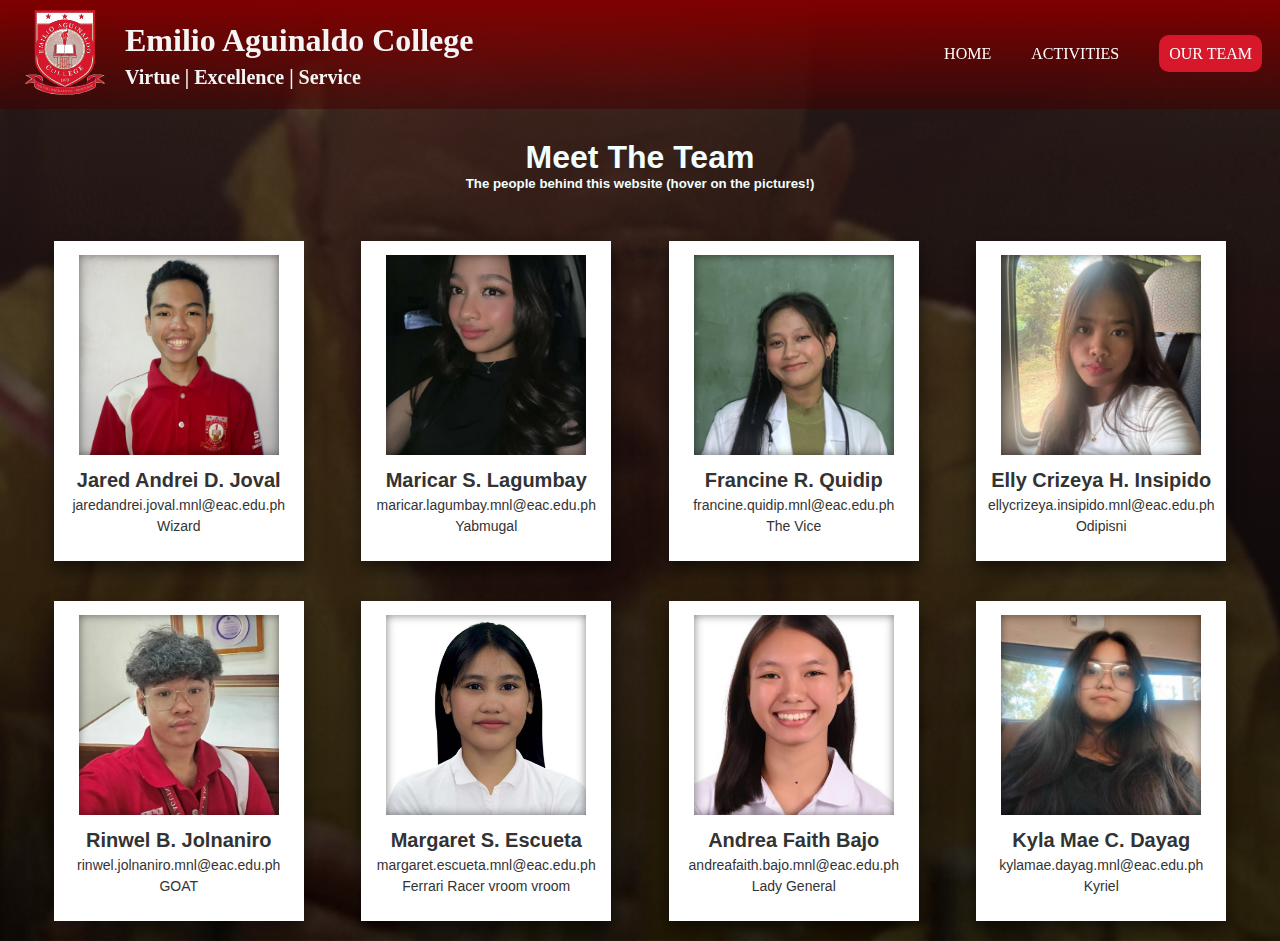
<file: members.html>
<!DOCTYPE html>
<html>
<head>
   <title> General Chemistry </title>
   <link rel="stylesheet" href="index.css">
   <link rel="icon" href="EAC.svg">
</head>
<body>
   <div id="walter" class="banner">
      <div class="navbar">
         <div class="logo-container">
            <a href="index.html"><img src="EAC.svg" class="logo"></a>
            <h1 class="logotext">
                Emilio Aguinaldo College<br>
                <div>Virtue | Excellence | Service</div>
            </h1>
        </div>
         <ul> 
            <li><a href="index.html">HOME</a></li>
            <li><a href="activities.html">ACTIVITIES</a></li>
            <li><a id="active" href="members.html">OUR TEAM</a></li>
         </ul>
      </div>
      <!--CONTENT VRO-->
      <div class="headermembers">
         <h1>Meet The Team</h1>
         <h5>The people behind this website (hover on the pictures!)</h5>
      </div>
      <div class="content">
         <div class="photo-frame-container">
            <div class="photo-frame">
               <div class="photo" id="joval"></div>
               <div class="caption">
                  <div>Jared Andrei D. Joval</div>
                  jaredandrei.joval.mnl@eac.edu.ph<br>Wizard 
               </div>
            </div>
            <div class="photo-frame">
               <div class="photo" id="lagumbay"></div>
               <div class="caption">
                  <div>Maricar S. Lagumbay</div>
                  maricar.lagumbay.mnl@eac.edu.ph<br>Yabmugal
               </div>
            </div>
            <div class="photo-frame">
               <div class="photo" id="quidip"></div>
               <div class="caption">
                  <div>Francine R. Quidip</div>
                  francine.quidip.mnl@eac.edu.ph<br>The Vice
               </div>
            </div>
            <div class="photo-frame">
               <div class="photo" id="insipido"></div>
               <div class="caption">
                  <div>Elly Crizeya H. Insipido</div>
                  ellycrizeya.insipido.mnl@eac.edu.ph<br>Odipisni
               </div>
            </div>
            <div class="photo-frame">
               <div class="photo" id="jolnaniro"></div>
               <div class="caption">
                  <div>Rinwel B. Jolnaniro</div>
                  rinwel.jolnaniro.mnl@eac.edu.ph<br>GOAT
               </div>
            </div>
            <div class="photo-frame">
               <div class="photo" id="escueta"></div>
               <div class="caption">
                  <div>Margaret S. Escueta</div>
                  margaret.escueta.mnl@eac.edu.ph<br> Ferrari Racer vroom vroom
               </div>
            </div>
            <div class="photo-frame">
               <div class="photo" id="bajo"></div>
               <div class="caption">
                  <div>Andrea Faith Bajo</div>
                  andreafaith.bajo.mnl@eac.edu.ph <br>Lady General
               </div>
            </div>
            <div class="photo-frame">
               <div class="photo" id="dayag"></div>
               <div class="caption">
                  <div>Kyla Mae C. Dayag</div>
                  kylamae.dayag.mnl@eac.edu.ph<br>Kyriel
               </div>
            </div>
         </div>
      </div>
      <!--CONTENT END-->
   </div>
</body>
</html>
</file>
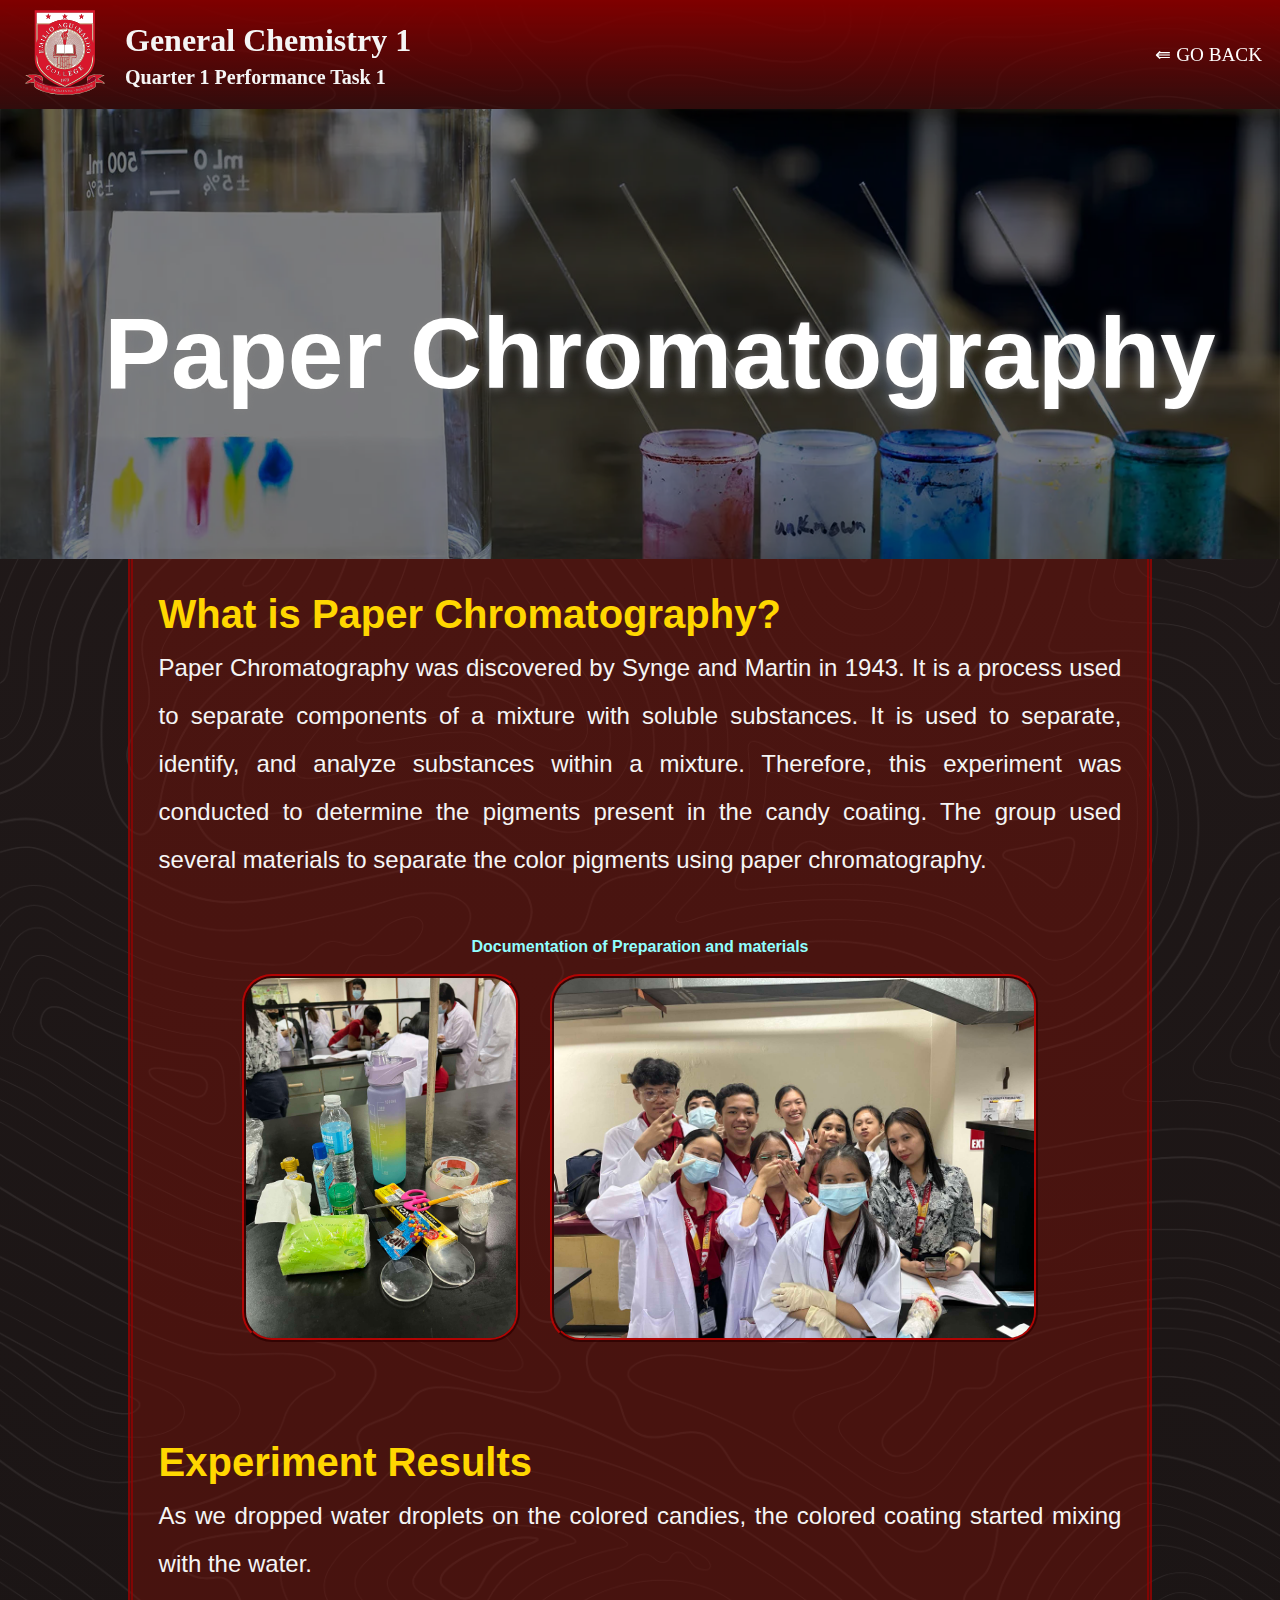
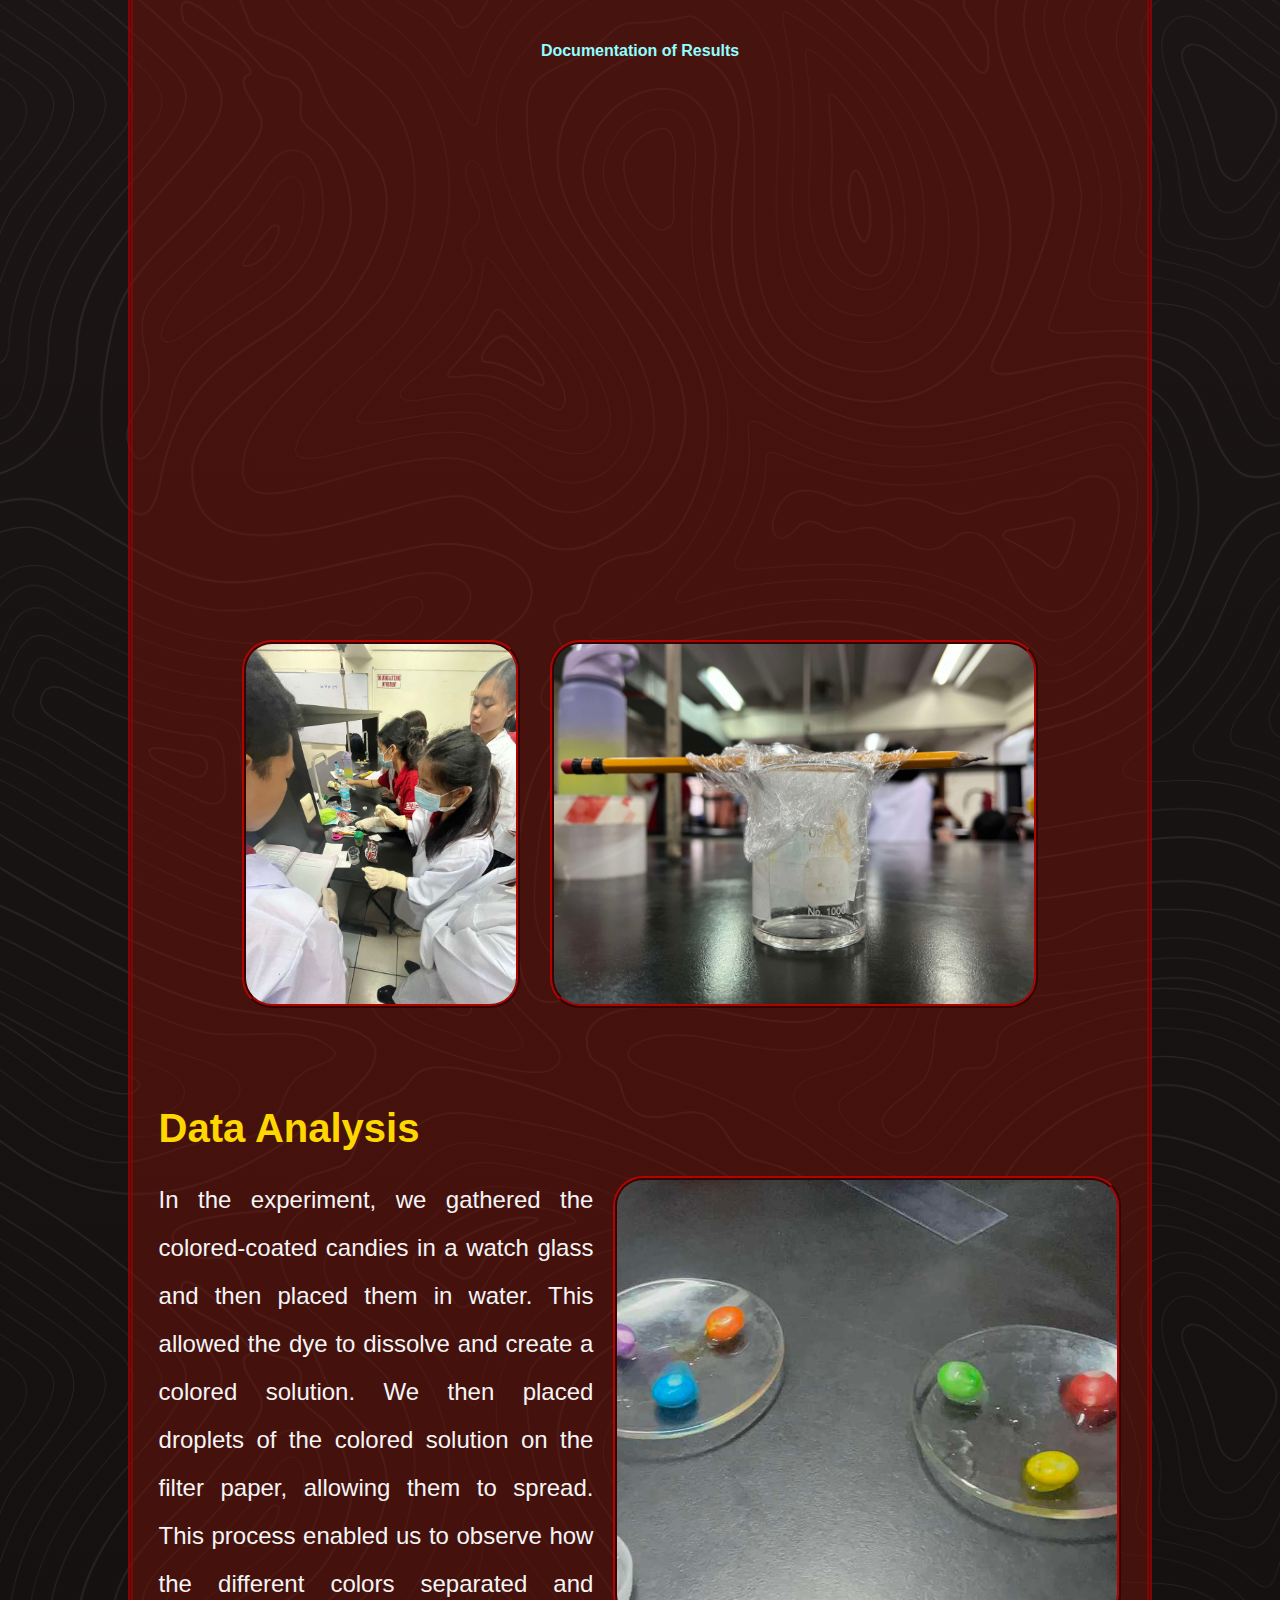
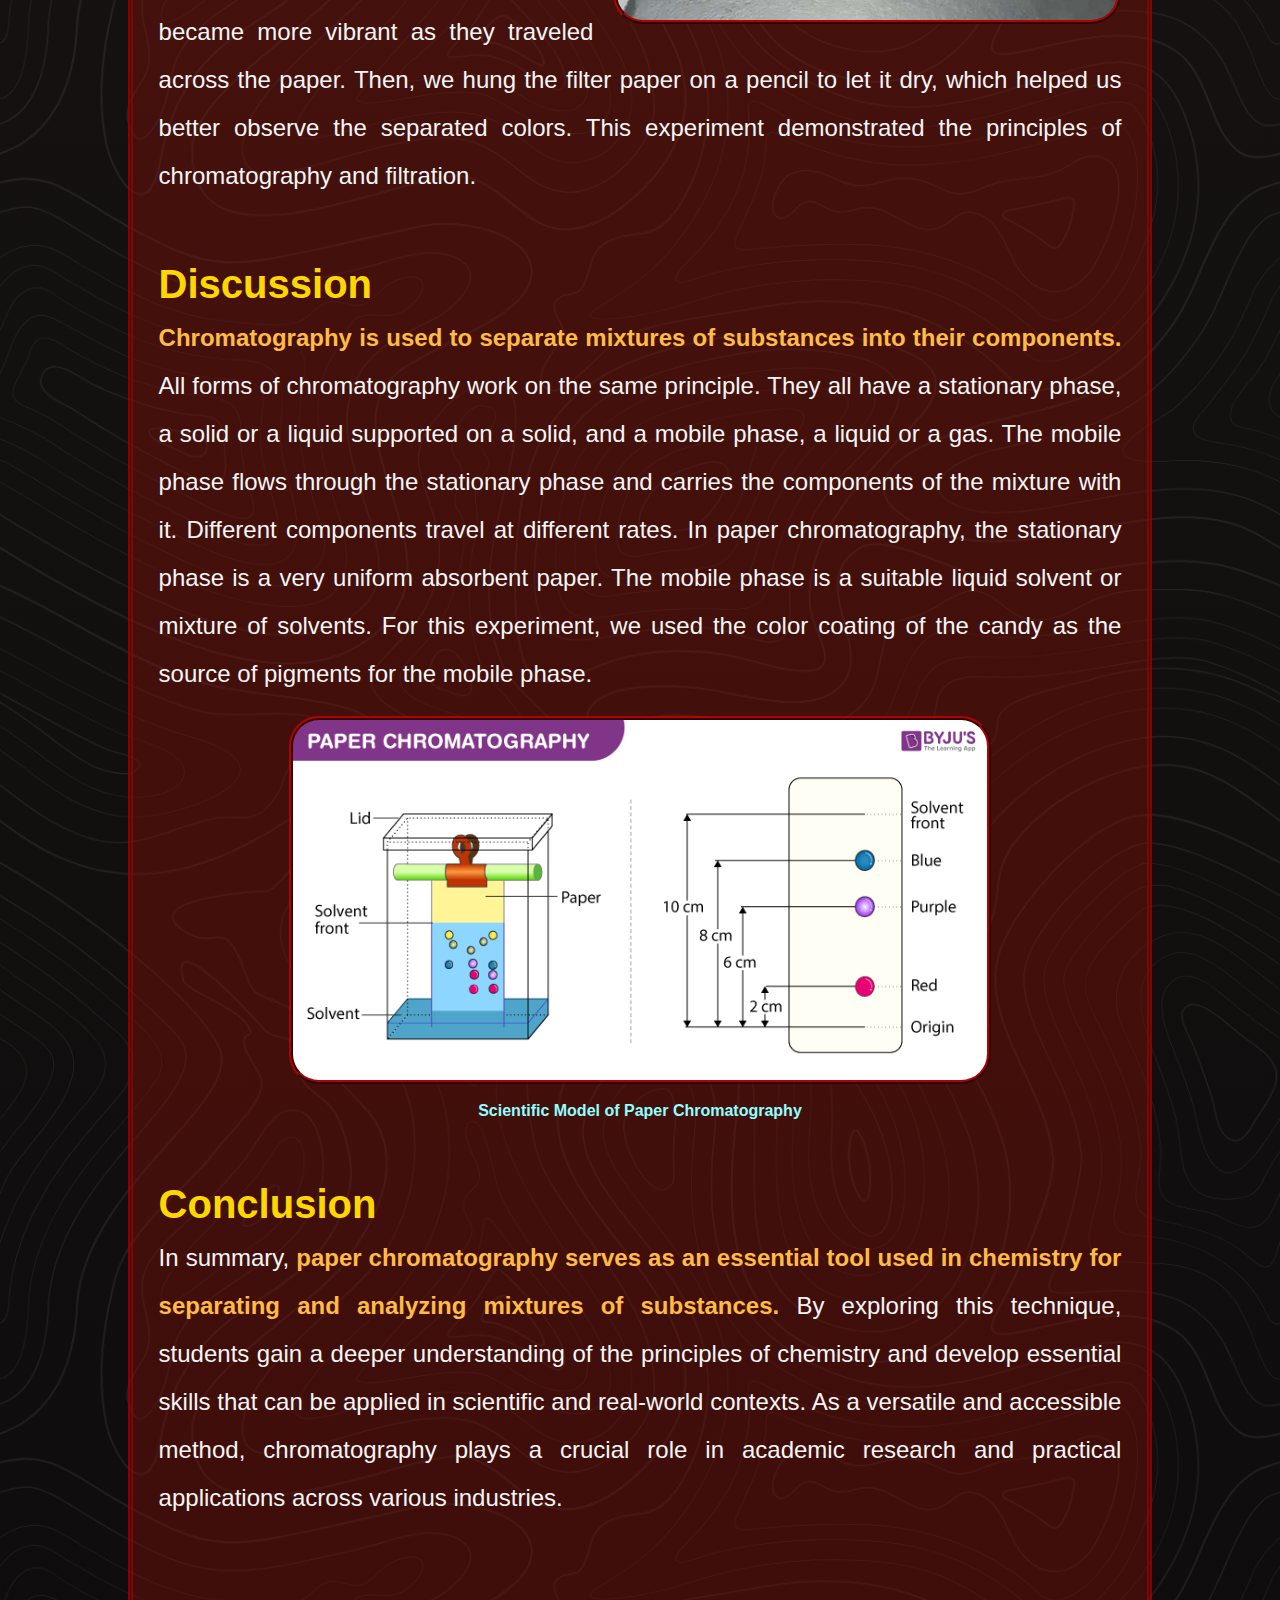
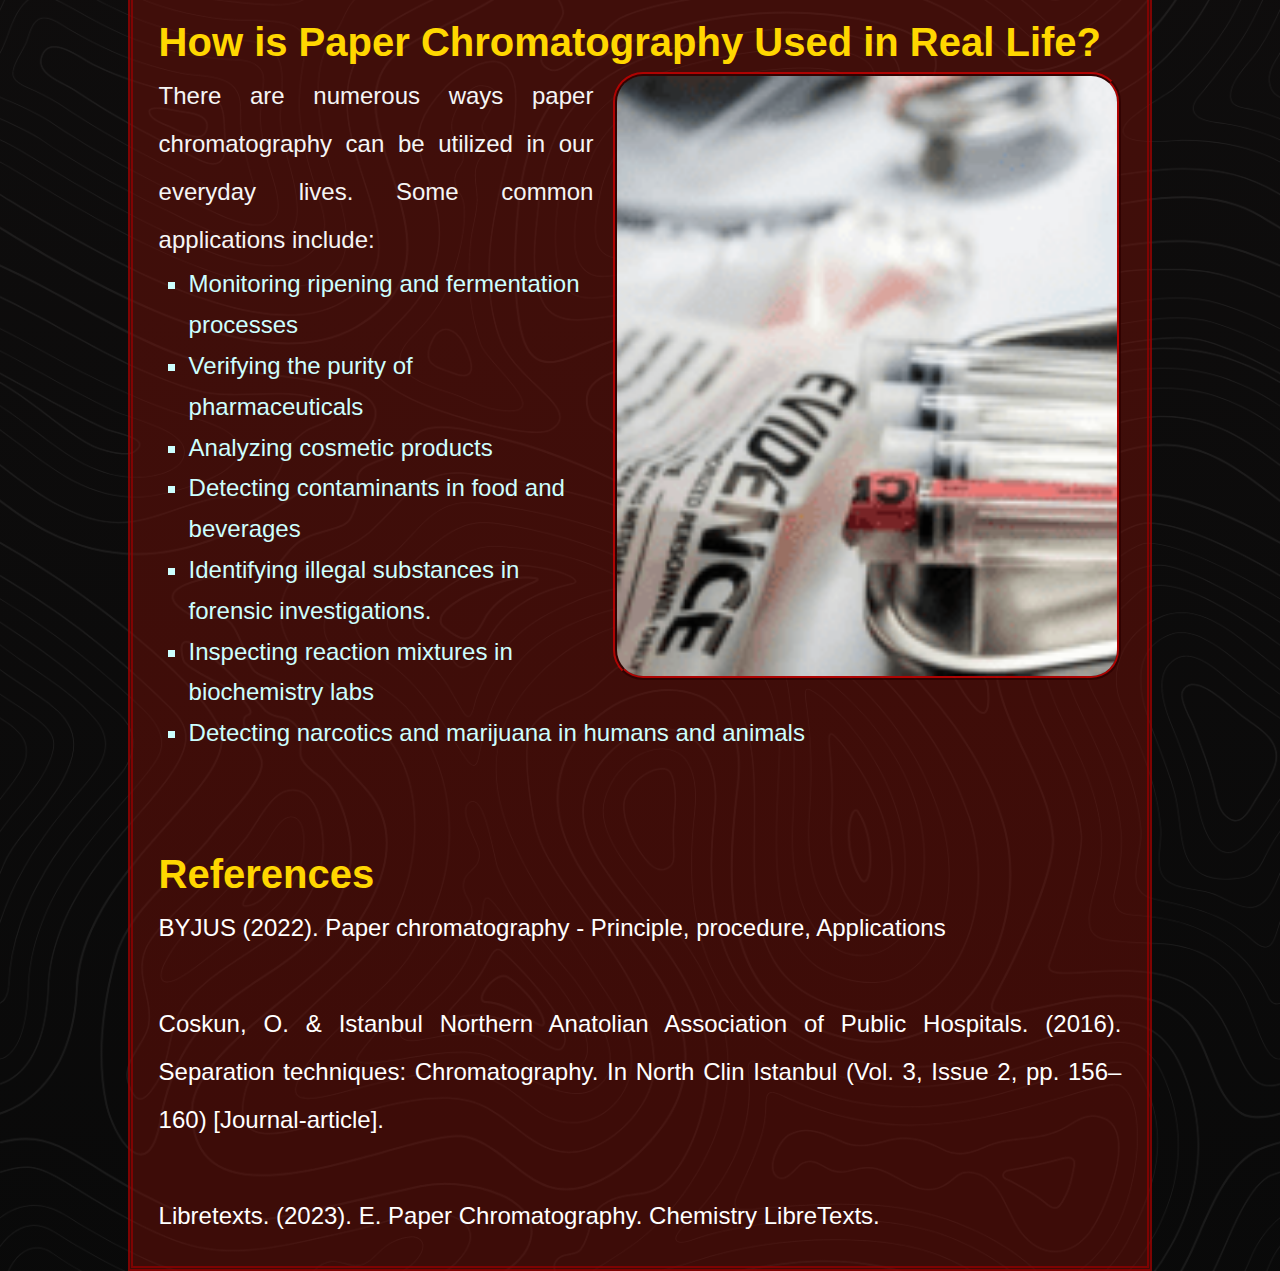
<file: pt/Q1PT1.html>
<!DOCTYPE html>
<html>
<head>
   <title>Q1 PT1</title>
   <link rel="stylesheet" href="../index.css">
   <link rel="icon" href="../EAC.svg">
</head>
<body>
   <div class="ptbg">
      <div class="navbar">
         <div class="logo-container">
            <a href="../index.html"><img src="../EAC.svg" class="logo"></a>
            <h1 class="logotext">
                General Chemistry 1<br>
                <div>Quarter 1 Performance Task 1</div>
            </h1>
        </div>
         <ul>
            <li style="font-size: larger;"><a href="../activities.html">⇚ GO BACK</a></li>
         </ul>
      </div>
      <!--DITO CONTENT BROSKI-->
      <div class="contentpt">
         <div class="ptimgcont">
            <img class="big" src="chromakopia.png">
            <div class="ptoverlay">
                  <p>Paper Chromatography</p>
            </div>
         </div>
         <div class="pt1q1text">
            <h1>What is Paper Chromatography?</h1>
            <p>
               Paper Chromatography was discovered by Synge and Martin in 1943. It is a process used to separate components of a mixture with soluble substances. It is used to separate, identify, and analyze substances within a mixture. Therefore, this experiment was conducted to determine the pigments present in the candy coating. The group used several materials to separate the color pigments using paper chromatography.
            </p>
            <br><br><br>
            <h2>Documentation of Preparation and materials</h2><br>
            <div class="imgcontpt1q1">
               <img src="chromakopiadocu.png">
               <img src="chromakopiaall.png">
            </div>
            <br><br><br><br><br>
            <h1>Experiment Results</h1>
            <p>
               As we dropped water droplets on the colored candies, the colored coating started mixing with the water.
            </p>
            <br><br><br>
            <h2>Documentation of Results</h2><br>
            <center>
            <iframe width="960" height="540" src="https://www.youtube.com/embed/otjkpZgHmjY?si=gnLUspR-4Ch-9PM8" title="YouTube video player" frameborder="0" allow="accelerometer; clipboard-write; encrypted-media; gyroscope; picture-in-picture; web-share" referrerpolicy="strict-origin-when-cross-origin" allowfullscreen></iframe>
            </center>
            <br>
            <div class="imgcontpt1q1">
               <img src="chromakopiaexp.png">
               <img src="chromakopiapencil.png">
            </div>
            <br><br><br><br><br>
            <h1>Data Analysis</h1>
            <br>
            <p>
               <img class="chromapic" src="chromakopiacandy.png">
               In the experiment, we gathered the colored-coated candies in a watch glass and then placed them in water. This allowed the dye to dissolve and create a colored solution. We then placed droplets of the colored solution on the filter paper, allowing them to spread. This process enabled us to observe how the different colors separated and became more vibrant as they traveled across the paper. Then, we hung the filter paper on a pencil to let it dry, which helped us better observe the separated colors. This experiment demonstrated the principles of chromatography and filtration.
            </p>
            <br><br><br>
            <h1>Discussion</h1>
            <p>
               <b>Chromatography is used to separate mixtures of substances into their components.</b> All forms of chromatography work on the same principle. They all have a stationary phase, a solid or a liquid supported on a solid, and a mobile phase, a liquid or a gas. The mobile phase flows through the stationary phase and carries the components of the mixture with it. Different components travel at different rates. In paper chromatography, the stationary phase is a very uniform absorbent paper. The mobile phase is a suitable liquid solvent or mixture of solvents. For this experiment, we used the color coating of the candy as the source of pigments for the mobile phase.
            </p>
            <br>
            <div class="imgcontpt1q1">
               <img src="chromakopiamodel.png">
            </div>
            <br>
            <h2>Scientific Model of Paper Chromatography</h2>
            <br><br><br>
            <h1>Conclusion</h1>
            <p>
               In summary, <b>paper chromatography serves as an essential tool used in chemistry for separating and analyzing mixtures of substances.</b> By exploring this technique, students gain a deeper understanding of the principles of chemistry and develop essential skills that can be applied in scientific and real-world contexts. As a versatile and accessible method, chromatography plays a crucial role in academic research and practical applications across various industries.
            </p>
            <br><br><br><br><br>
            <h1>How is Paper Chromatography Used in Real Life?</h1>
            <div>
               <img class="chromapic" style="height:600px; width: 500px; object-position: left;"src="chromakopiaforensic.png">
            <p>
               There are numerous ways paper chromatography can be utilized in our everyday lives. Some common applications include:
            </p>
            <ul>
               <li>Monitoring ripening and fermentation processes</li>
               <li>Verifying the purity of pharmaceuticals</li>
               <li>Analyzing cosmetic products</li> 
               <li>Detecting contaminants in food and beverages</li>
               <li>Identifying illegal substances in forensic investigations.</li>
               <li>Inspecting reaction mixtures in biochemistry labs</li>
               <li>Detecting narcotics and marijuana in humans and animals</li> 
            </ul>
            </div>
            <br><br><br><br><br>
            <h1>References</h1>
            <p>
               <a href="https://byjus.com/chemistry/paper-chromatography/#Paper-Chromatography-Application" target="_blank">
                  BYJUS (2022). Paper chromatography - Principle, procedure, Applications
               </a>
               <br><br>
               <a href="https://doi.org/10.14744/nci.2016.32757" target="_blank">
                  Coskun, O. & Istanbul Northern Anatolian Association of Public Hospitals. (2016). Separation techniques: Chromatography. In North Clin Istanbul (Vol. 3, Issue 2, pp. 156–160) [Journal-article].
               </a>
               <br><br>
               <a href="https://chem.libretexts.org/Bookshelves/Analytical_Chemistry/Supplemental_Modules_(Analytical_Chemistry)/Instrumentation_and_Analysis/Chromatography/V._Chromatography/E._Paper_Chromatography" target="_blank">
                  Libretexts. (2023). E. Paper Chromatography. Chemistry LibreTexts.
               </a>
            </p>
         </div>
      </div>
   </div>
</body>
</html>
</file>
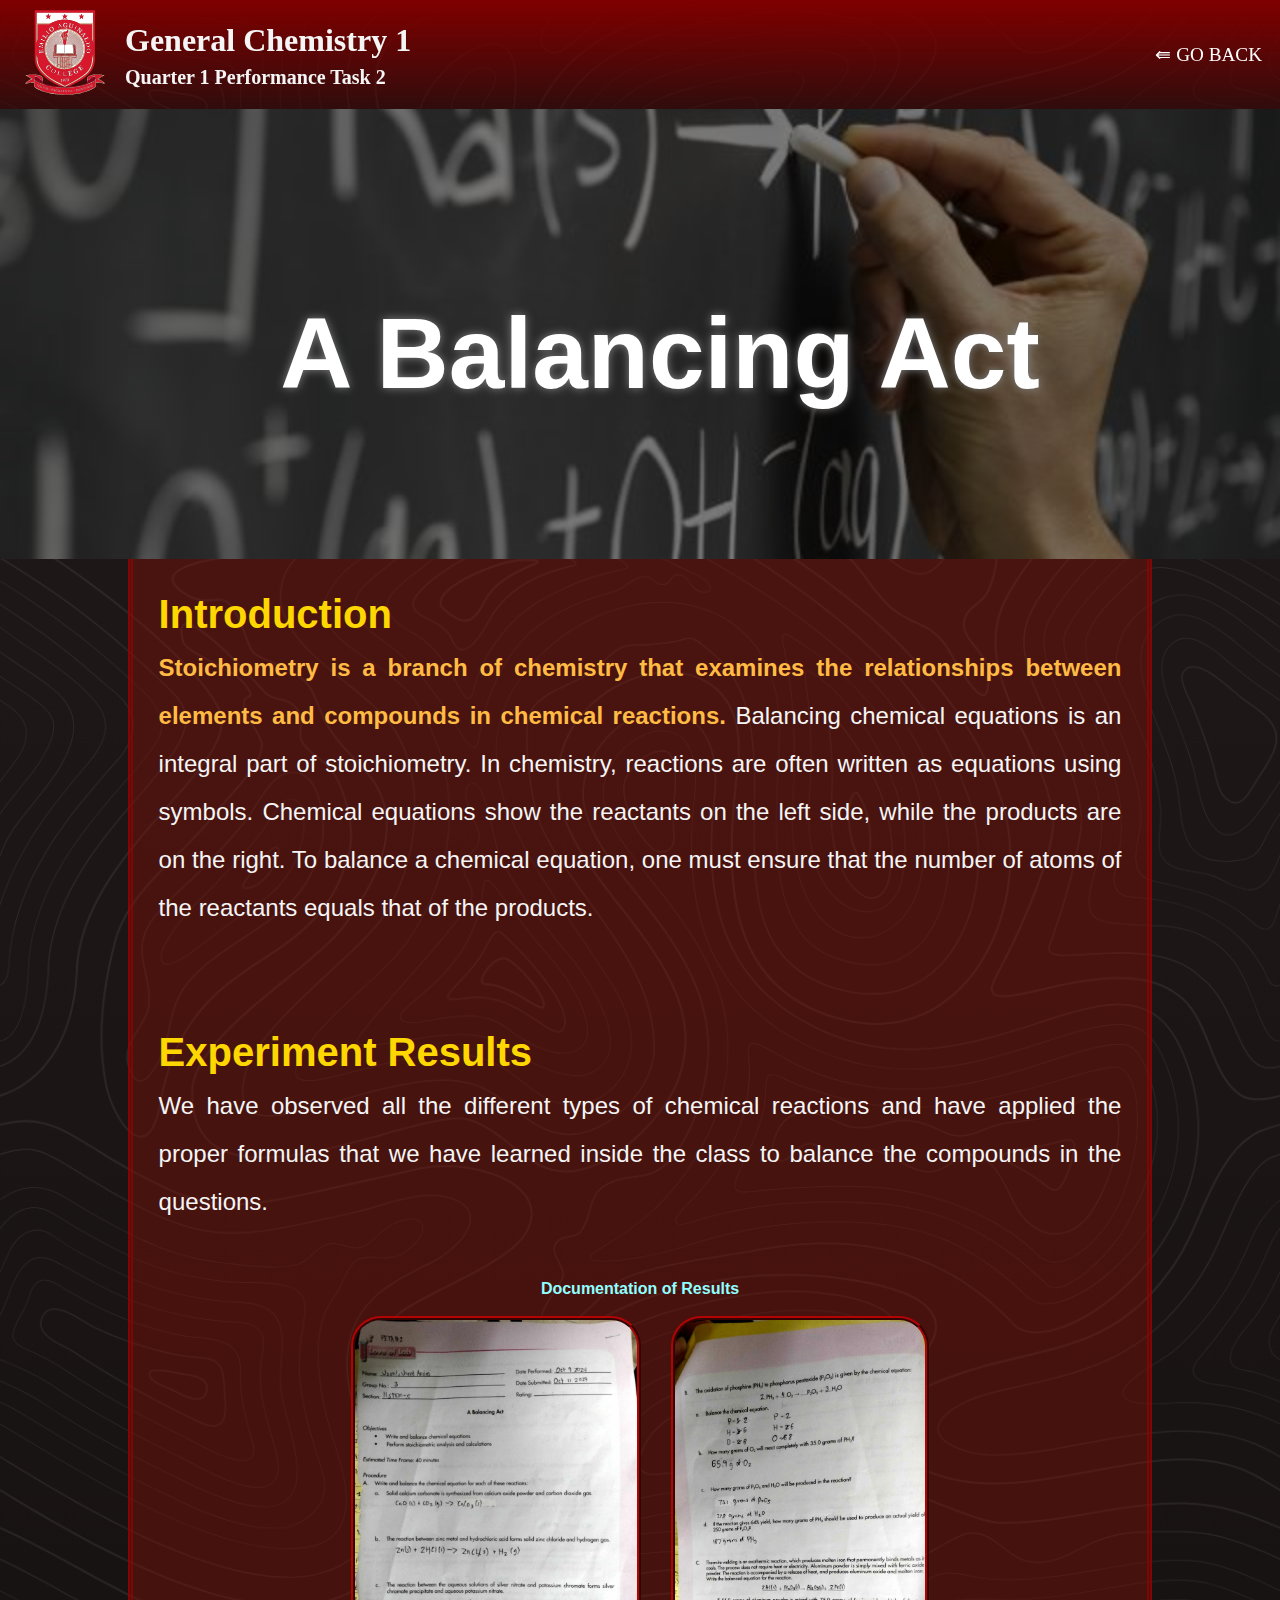
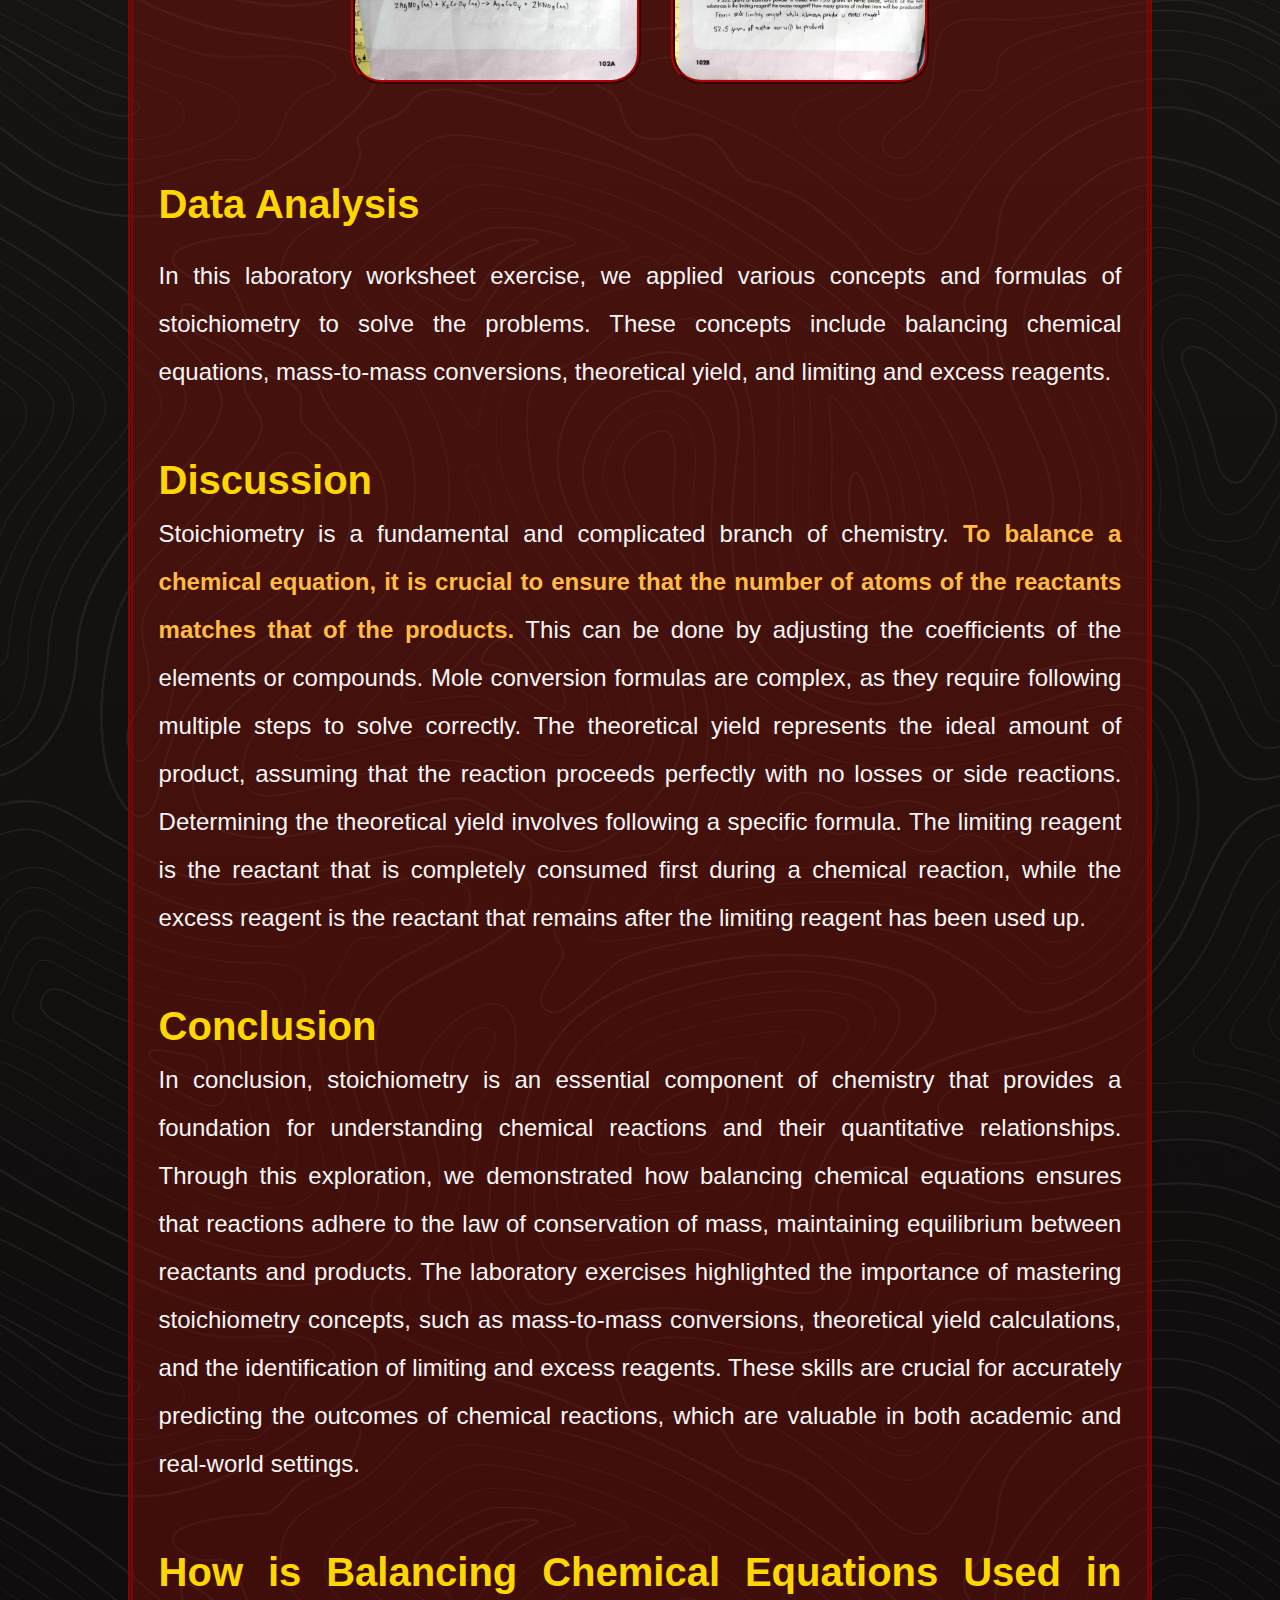
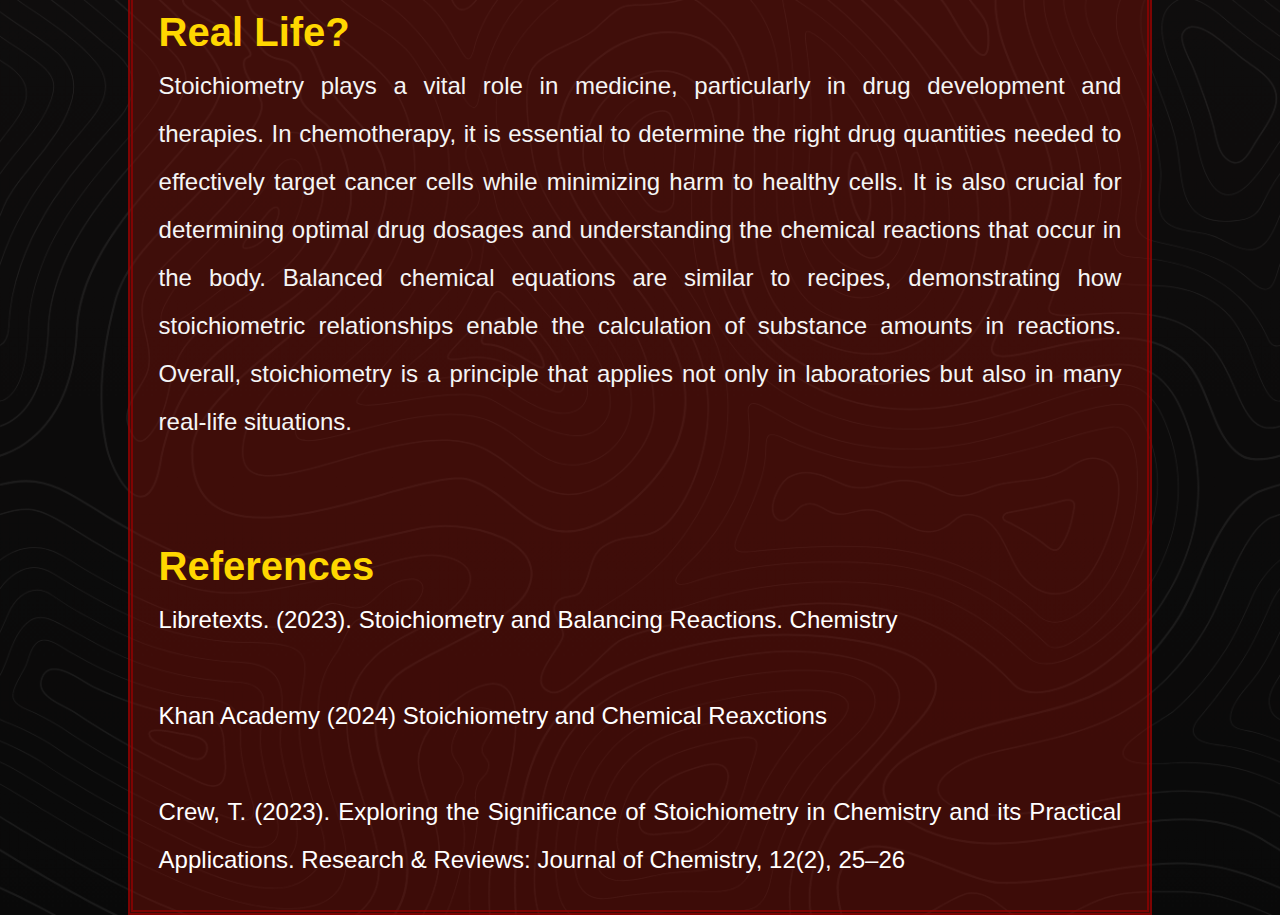
<file: pt/Q1PT2.html>
<!DOCTYPE html>
<html>
<head>
   <title>Q1 PT2</title>
   <link rel="stylesheet" href="../index.css">
   <link rel="icon" href="../EAC.svg">
</head>
<body>
   <div class="ptbg">
      <div class="navbar">
         <div class="logo-container">
            <a href="../index.html"><img src="../EAC.svg" class="logo"></a>
            <h1 class="logotext">
                General Chemistry 1<br>
                <div>Quarter 1 Performance Task 2</div>
            </h1>
        </div>
         <ul>
            <li style="font-size: larger;"><a href="../activities.html">⇚ GO BACK</a></li>
         </ul>
      </div>
   
      <!--DITO CONTENT BROSKI-->
      <div class="contentpt">
         <div class="ptimgcont">
            <img class="big" src="balancing.jpg">
            <div class="ptoverlay">
                  <p>A Balancing Act</p>
            </div>
         </div>  

         <div class="pt1q1text">
            <h1>Introduction</h1>
            <p>
               <b>Stoichiometry is a branch of chemistry that examines the relationships between elements and compounds in chemical reactions.</b> Balancing chemical equations is an integral part of stoichiometry. In chemistry, reactions are often written as equations using symbols. Chemical equations show the reactants on the left side, while the products are on the right. To balance a chemical equation, one must ensure that the number of atoms of the reactants equals that of the products.
            </p>
            <br><br><br><br><br>
            <h1>Experiment Results</h1>
            <p>
               We have observed all the different types of chemical reactions and have applied the proper formulas that we have learned inside the class to balance the compounds in the questions.
            </p>
            <br><br><br>
            <h2>Documentation of Results</h2><br>
            <div class="imgcontpt1q1">
               <img id="blnc" src="balancing (2).jpg">
               <img id="blnc" src="balancing (1).jpg">
            </div>
            <br><br><br><br><br>
            <h1>Data Analysis</h1>
            <br>
            <p>
               In this laboratory worksheet exercise, we applied various concepts and formulas of stoichiometry to solve the problems. These concepts include balancing chemical equations, mass-to-mass conversions, theoretical yield, and limiting and excess reagents.
            </p>
            <br><br><br>
            <h1>Discussion</h1>
            <p>
               Stoichiometry is a fundamental and complicated branch of chemistry. <b>To balance a chemical equation, it is crucial to ensure that the number of atoms of the reactants matches that of the products.</b> This can be done by adjusting the coefficients of the elements or compounds. Mole conversion formulas are complex, as they require following multiple steps to solve correctly. The theoretical yield represents the ideal amount of product, assuming that the reaction proceeds perfectly with no losses or side reactions. Determining the theoretical yield involves following a specific formula. The limiting reagent is the reactant that is completely consumed first during a chemical reaction, while the excess reagent is the reactant that remains after the limiting reagent has been used up.
            </p>
            <br><br><br>
            <h1>Conclusion</h1>
            <p>
               In conclusion, stoichiometry is an essential component of chemistry that provides a foundation for understanding chemical reactions and their quantitative relationships. Through this exploration, we demonstrated how balancing chemical equations ensures that reactions adhere to the law of conservation of mass, maintaining equilibrium between reactants and products. The laboratory exercises highlighted the importance of mastering stoichiometry concepts, such as mass-to-mass conversions, theoretical yield calculations, and the identification of limiting and excess reagents. These skills are crucial for accurately predicting the outcomes of chemical reactions, which are valuable in both academic and real-world settings.
            </p>
            <br><br><br>
            <h1>How is Balancing Chemical Equations Used in Real Life?</h1>
            <p>
               Stoichiometry plays a vital role in medicine, particularly in drug development and therapies. In chemotherapy, it is essential to determine the right drug quantities needed to effectively target cancer cells while minimizing harm to healthy cells. It is also crucial for determining optimal drug dosages and understanding the chemical reactions that occur in the body. Balanced chemical equations are similar to recipes, demonstrating how stoichiometric relationships enable the calculation of substance amounts in reactions. Overall, stoichiometry is a principle that applies not only in laboratories but also in many real-life situations.
            </p>
            <br><br><br><br><br>
            <h1>References</h1>
            <p>
               <a href="https://chem.libretexts.org/Bookshelves/Inorganic_Chemistry/Supplemental_Modules_and_Websites_(Inorganic_Chemistry)/Chemical_Reactions/Stoichiometry_and_Balancing_Reactions " target="_blank">
                  Libretexts. (2023). Stoichiometry and Balancing Reactions. Chemistry
               </a>
               <br><br>
               <a href="https://www.khanacademy.org/science/ap-chemistry-beta/x2eef969c74e0d802:chemical-eactions/x2eef969c74e0d802:stoichiometry/a/stoichiometry" target="_blank">
                  Khan Academy (2024) Stoichiometry and Chemical Reaxctions
               </a>
               <br><br>
               <a href="https://www.rroij.com/open-access/exploring-the-significance-of-stoichiometry-in-chemistry-and-its-practical-applications.php?aid=93034" target="_blank">
                  Crew, T. (2023). Exploring the Significance of Stoichiometry in Chemistry and its Practical 
                  Applications. Research & Reviews: Journal of Chemistry, 12(2), 25–26
               </a>
            </p>
         </div>
      </div>
      <!--DITO END NUN PRE-->
   </div>
</body>
</html>
</file>
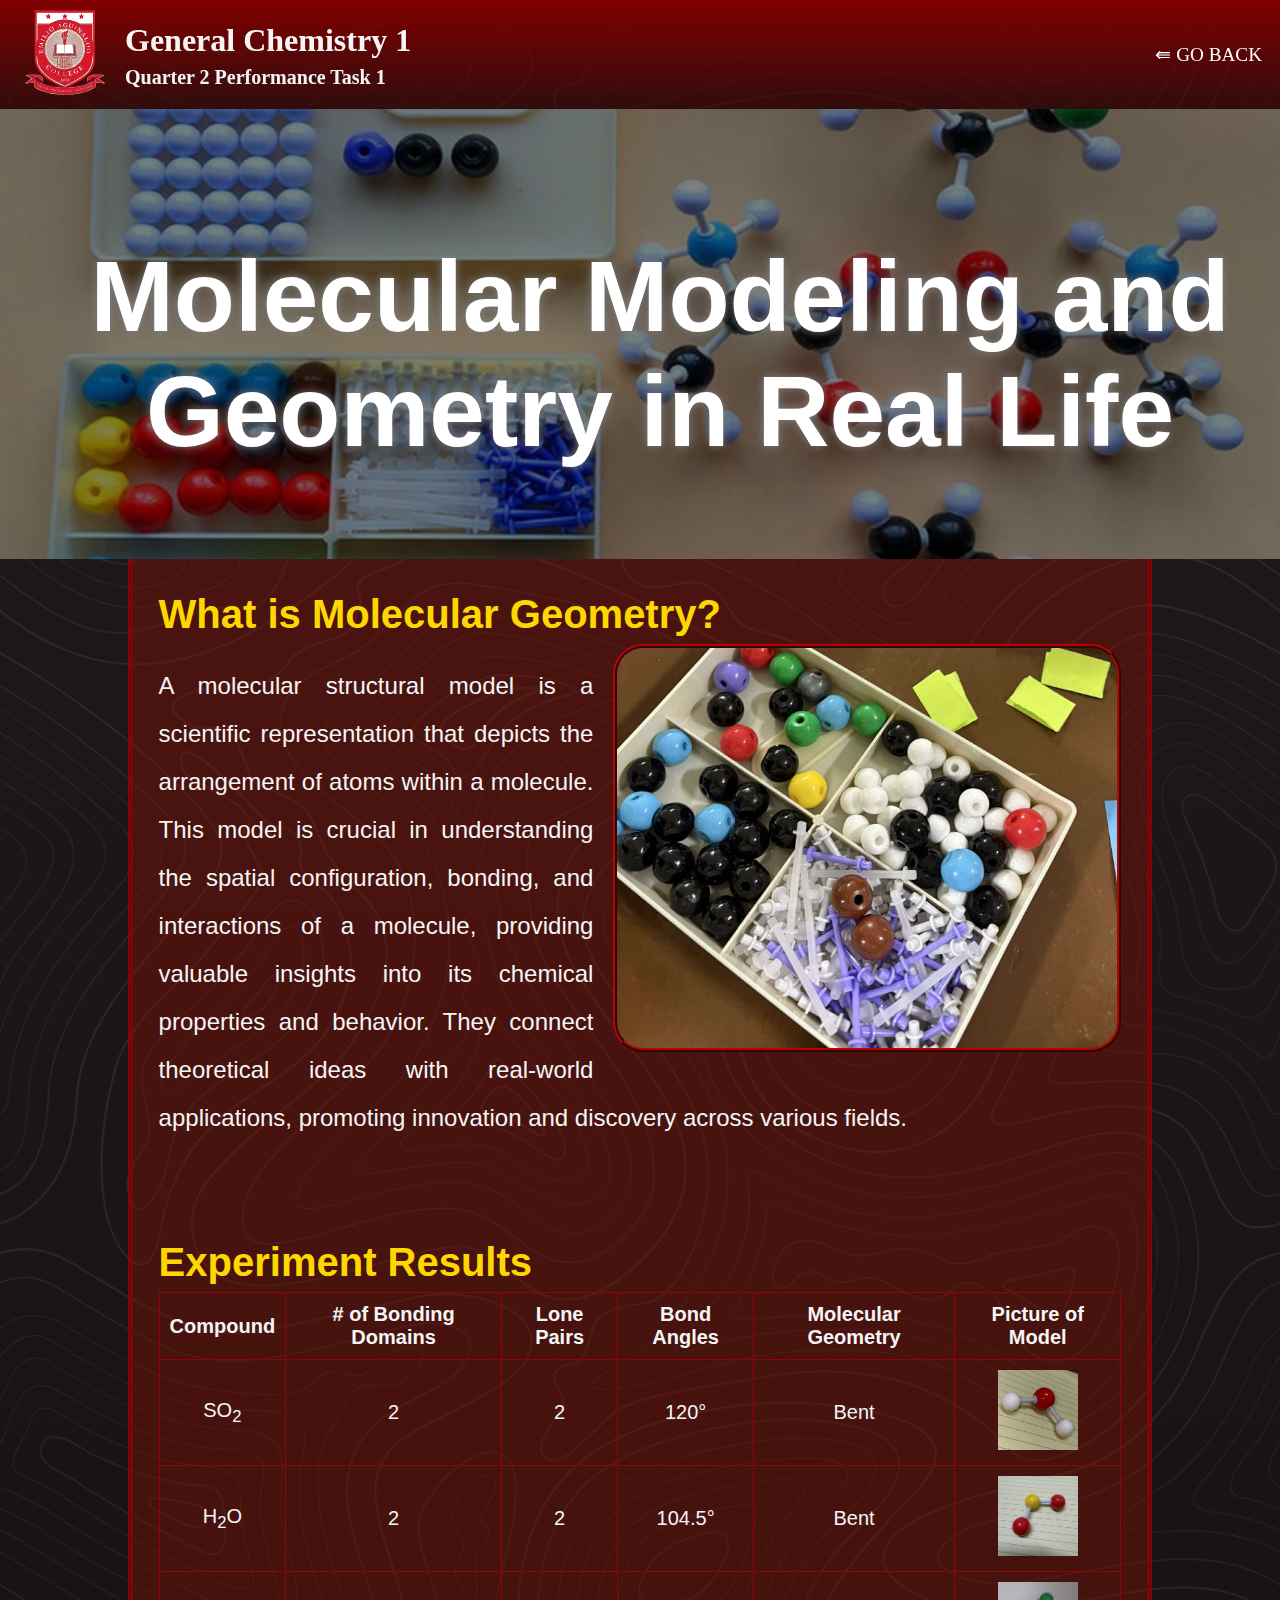
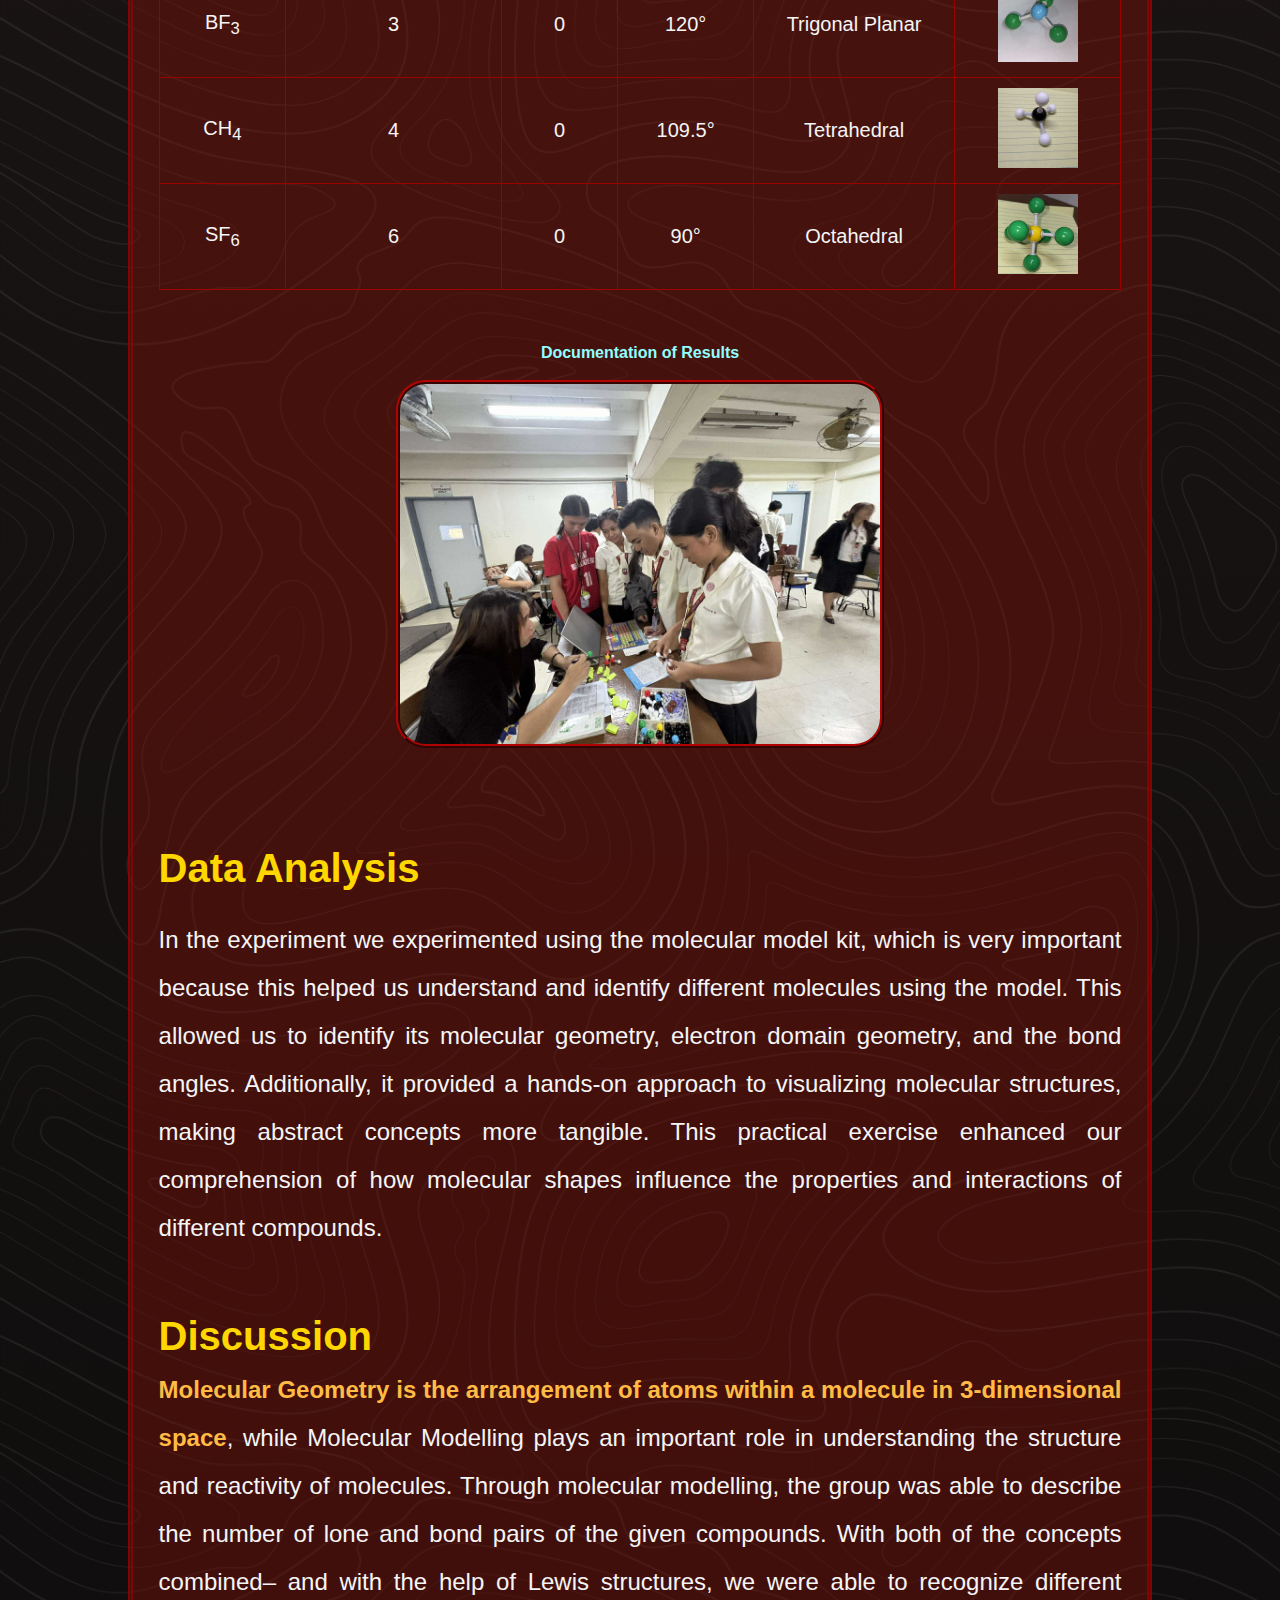
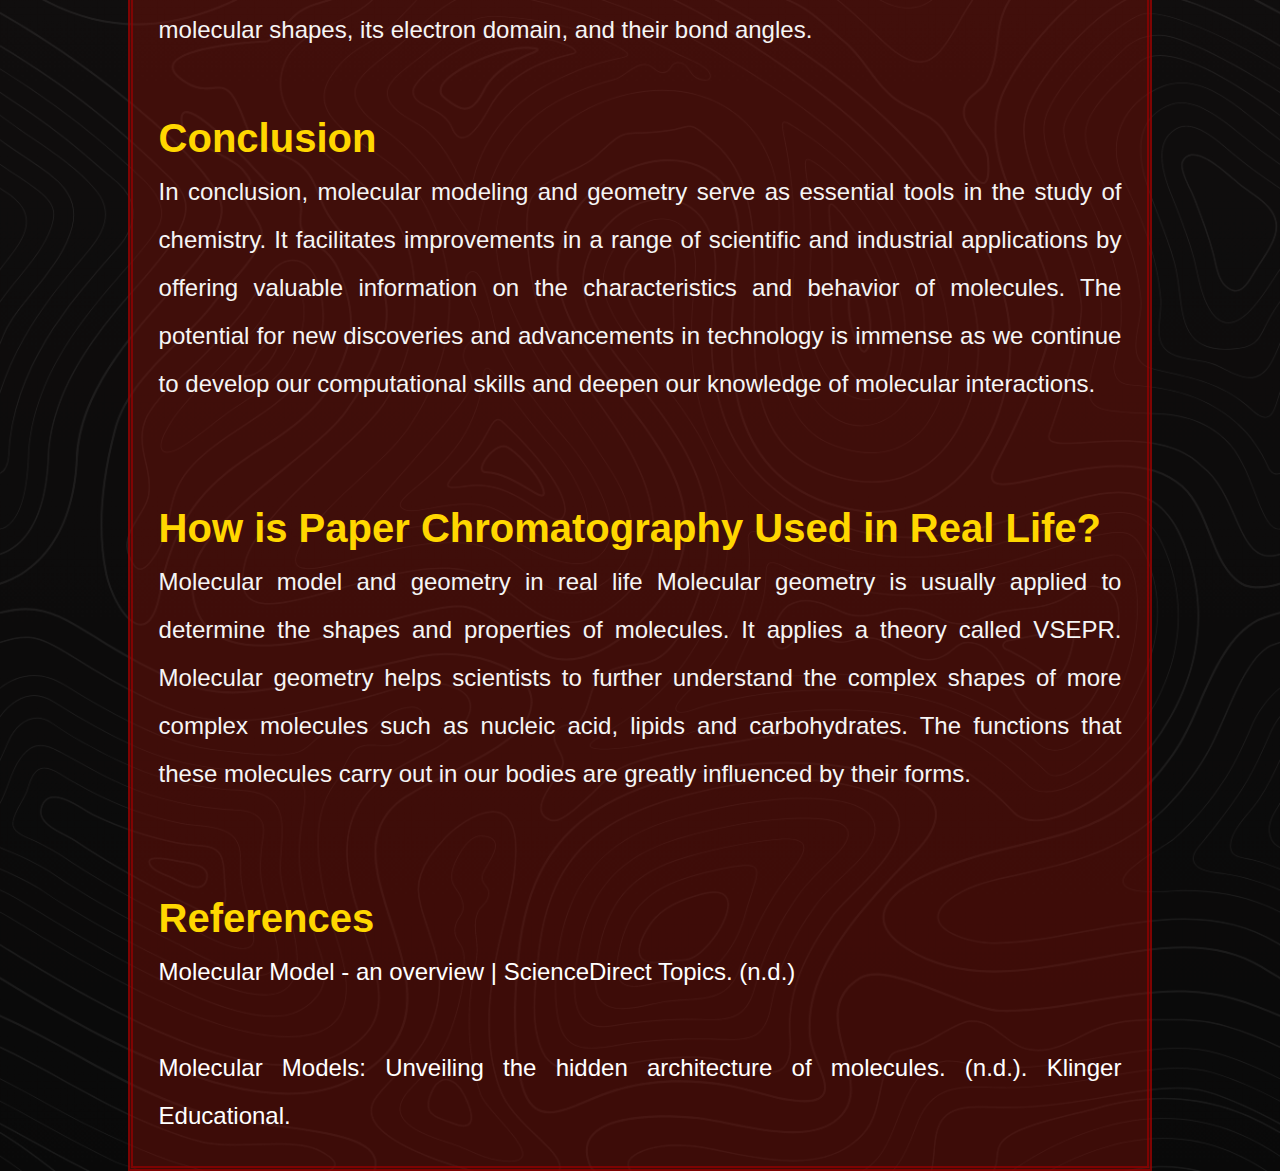
<file: pt/Q2PT1.html>
<!DOCTYPE html>
<html>
<head>
   <title>Q2 PT1</title>
   <link rel="stylesheet" href="../index.css">
   <link rel="icon" href="../EAC.svg">
</head>
<body>
   <div class="ptbg">
      <div class="navbar">
         <div class="logo-container">
            <a href="../index.html"><img src="../EAC.svg" class="logo"></a>
            <h1 class="logotext">
                General Chemistry 1<br>
                <div>Quarter 2 Performance Task 1</div>
            </h1>
        </div>
         <ul>
            <li style="font-size: larger;"><a href="../activities.html">⇚ GO BACK</a></li>
         </ul>
      </div>
   
      <!--DITO CONTENT BROSKI-->
      <div class="contentpt">
         <div class="ptimgcont">
            <img class="big" src="q2pt1a.jpg">
            <div class="ptoverlay">
                  <p>Molecular Modeling and Geometry in Real Life</p>
            </div>
         </div>  

         <div class="pt1q1text">
            <h1>What is Molecular Geometry?</h1>
            <div>
               <img class="chromapic" style="height: 400px; object-position: bottom;" src="alenkalbo.jpg">
               <br>
            </div>
            <p>
               A molecular structural model is a scientific representation that depicts the arrangement of atoms within a molecule. This model is crucial in understanding the spatial configuration, bonding, and interactions of a molecule, providing valuable insights into its chemical properties and behavior. They connect theoretical ideas with real-world applications, promoting innovation and discovery across various fields. 
            </p>
            <br><br><br><br><br>
            <h1>Experiment Results</h1><!--LAGYAN TABLE PATI PICS PLEASE-->
            <table class="tablemodel">
               <thead>
                   <tr>
                       <th>Compound</th>
                       <th># of Bonding Domains</th>
                       <th>Lone Pairs</th>
                       <th>Bond Angles</th>
                       <th>Molecular Geometry</th>
                       <th>Picture of Model</th>
                   </tr>
               </thead>
               <tbody>
                   <tr>
                       <td>SO<sub>2</sub></td>
                       <td>2</td>
                       <td>2</td>
                       <td>120&#176;</td>
                       <td>Bent</td>
                       <td><img src="so2 (2).jpg" alt="SO2 Model"></td>
                   </tr>
                   <tr>
                       <td>H<sub>2</sub>O</td>
                       <td>2</td>
                       <td>2</td>
                       <td>104.5&#176;</td>
                       <td>Bent</td>
                       <td><img src="h20.jpg" alt="H2O Model"></td>
                   </tr>
                   <tr>
                       <td>BF<sub>3</sub></td>
                       <td>3</td>
                       <td>0</td>
                       <td>120&#176;</td>
                       <td>Trigonal Planar</td>
                       <td><img src="bf3.jpg" alt="BF3 Model"></td>
                   </tr>
                   <tr>
                       <td>CH<sub>4</sub></td>
                       <td>4</td>
                       <td>0</td>
                       <td>109.5&#176;</td>
                       <td>Tetrahedral</td>
                       <td><img src="ch4.jpg" alt="CH4 Model"></td>
                   </tr>
                   <tr>
                       <td>SF<sub>6</sub></td>
                       <td>6</td>
                       <td>0</td>
                       <td>90&#176;</td>
                       <td>Octahedral</td>
                       <td><img src="sf6.jpg" alt="SF6 Model"></td>
                   </tr>
               </tbody>
           </table>
            <br><br><br>
            <h2>Documentation of Results</h2><br>
            <div class="imgcontpt1q1">
               <img src="modelexp.jpg">
            </div>
            <br><br><br><br><br>
            <h1>Data Analysis</h1>
            <br>
            <p>
               In the experiment we experimented using the molecular model kit, which is very important because this helped us understand and identify different molecules using the model. This allowed us to identify its molecular geometry, electron domain geometry, and the bond angles. Additionally, it provided a hands-on approach to visualizing molecular structures, making abstract concepts more tangible. This practical exercise enhanced our comprehension of how molecular shapes influence the properties and interactions of different compounds.
            </p>
            <br><br><br>
            <h1>Discussion</h1>
            <p>
               <b>Molecular Geometry is the arrangement of atoms within a molecule in 3-dimensional space</b>, while Molecular Modelling plays an important role in understanding the structure and reactivity of molecules. Through molecular modelling, the group was able to describe the number of lone and bond pairs of the given compounds. With both of the concepts combined– and with the help of Lewis structures, we were able to recognize different molecular shapes, its electron domain, and their bond angles.
            </p>
            <br><br><br>
            <h1>Conclusion</h1>
            <p>
               In conclusion, molecular modeling and geometry serve as essential tools in the study of chemistry. It facilitates improvements in a range of scientific and industrial applications by offering valuable information on the characteristics and behavior of molecules. The potential for new discoveries and advancements in technology is immense as we continue to develop our computational skills and deepen our knowledge of molecular interactions.
            </p>
            <br><br><br><br><br>
            <h1>How is Paper Chromatography Used in Real Life?</h1>
            <p>
               Molecular model and geometry in real life Molecular geometry is usually applied to determine the shapes and properties of molecules. It applies a theory called VSEPR. Molecular geometry helps scientists to further understand the complex shapes of more complex molecules such as nucleic acid, lipids and carbohydrates. The functions that these molecules carry out in our bodies are greatly influenced by their forms. 
            </p>
            <br><br><br><br><br>
            <h1>References</h1>
            <p>
               <a href="http://Www.sciencedirect.com/?fbclid=IwZXh0bgNhZW0CMTAAAR3xDp6oYNLJ1yBh0AXsWyQYOmAcUD4OWmDxQjZCCKUsFq2CiPKwy9cNd94_aem_78aHrOl6zzrznlrcaINOjg" target="_blank">
                  Molecular Model - an overview | ScienceDirect Topics. (n.d.)
               </a>
               <br><br>
               <a href="https://klingereducational.com/pages/molecular-models?fbclid=IwZXh0bgNhZW0CMTAAAR1UVCNJ9GUGofgq9nNXDbU-U9FEDUEhP2iSjleftOHDbZIOyqESro0P-OU_aem__SP75rrwTMTXQGJiu5mACg" target="_blank">
                  Molecular Models: Unveiling the hidden architecture of molecules. (n.d.). Klinger Educational.
               </a>
            </p>
         </div>
      </div>
      <!--DITO END NUN PRE-->
   </div>
</body>
</html>
</file>
<file: index.css>
* {
    margin: 0;
    padding: 0;
    outline: 0;
}

.banner {
    width: 100%;
    min-height: 100vh;
    background-image: linear-gradient(rgba(48, 32, 32, 0.75), rgba(0, 0, 0, 0.75)), url('chemistry.gif');
    background-size: cover;
    background-position: center;
}

.ptbg {
    width: 100%;
    min-height: 100vh;
    background-image: linear-gradient(rgba(48, 32, 32, 0.5), rgba(0, 0, 0, 0.5)), url('pattern.png');
    background-size: 100% auto;
    background-position: center;
    background-repeat: repeat-y; 
}


#active /*lagay nyo to sa current page sa navbar ex. home*/
{
    color:white;
	text-decoration:none;
    padding: 10px;
    border-radius: 10px;
	background-color:#d7182a;
}

.navbar {
    width: 100%; 
    margin: 0;
    padding: 10px 0px;
    display: flex;
    align-items: center;
    justify-content: space-between;
    background: linear-gradient(to bottom, rgba(128, 0, 0, 1), rgba(64, 0, 0, 0.5));
    position: sticky;
    top: 0;
    z-index: 1000;
}


.logo-container {
    display: flex;
    align-items: center;
    gap: 20px;
    padding-left: 25px;
}

.logo {
    width: 80px;
    height: auto;
}

.logotext {
    line-height: 1.4;
    color: whitesmoke;
    text-align: left;
}

.logotext div {
    font-size: 20px;
}

.navbar ul li {
    list-style: none;
    display: inline-block;
    margin: 0 18px;
    position: relative;
}

.navbar ul li a {
    text-decoration: none;
    color: white;
    text-transform: uppercase;
}

.navbar ul li::after {
    content: '';
    height: 3px;
    width: 0%;
    background: #d7182a;
    position: absolute;
    left: 0;
    bottom: -10px;
    transition: 0.5s;
}

.navbar ul li:hover::after {
    width: 100%;
}

.main {
    width: 100%;
    position: absolute;
    top: 50%;
    transform: translateY(-50%);
    text-align: left;
    color: #fff;
}

.main h1 {
    font-size: 70px;
    margin: 60px 30px 0px;
    font-family: 'Trebuchet MS', 'Lucida Sans Unicode', 'Lucida Grande', 'Lucida Sans', Arial, sans-serif;
}

.main p {
    margin: 10px 30px;
    font-weight: 100;
    line-height: 40px;
    font-size: 25px;
    font-family: 'Trebuchet MS', 'Lucida Sans Unicode', 'Lucida Grande', 'Lucida Sans', Arial, sans-serif;
}

button {
    width: 170px;
    padding: 15px 0;
    text-align: center;
    margin: 20px 30px;
    border-radius: 40px;
    font-weight: bold;
    border: 2px solid #d7182a;
    font-size: 20px;
    background: transparent;
    color: #fff;
    cursor: pointer;
    position: relative;
    overflow: hidden;
}

span {
    background: #d7182a;
    height: 100%;
    width: 0%;
    border-radius: 25px;
    position: absolute;
    left: 0;
    bottom: 0;
    z-index: -1;
    transition: 0.5s;
}

button:hover span {
    width: 100%;
}

button:hover {
    border: none;
}

a:link {
    color: #fff;
    text-decoration: none;
}

a:visited {
    color: #fff;
    text-decoration: none;
}

a:hover {
    color: #fff;
    text-decoration: none;
}

a:active {
    color: #fff;
    text-decoration: none;
}

.separator {
    width: 100%;
    height: 50px;
    background: linear-gradient(to bottom, rgba(48, 32, 32, 0.75), rgba(240, 240, 240, 1)); /* Customize colors */
}

/*about page*/
#walter {
    width: 100%;
    min-height: 100vh;
    background-image: linear-gradient(rgba(48, 32, 32, 0.75), rgba(0, 0, 0, 0.75)), url('walter.gif');
    background-size: cover;
    background-position: center;
}

.about {
    width: 100%;
    position: absolute;
    top: 50%;
    transform: translateY(-50%);
    text-align: center;
    color: #fff;
}

/*MEMBERS PAGE BRO MEMBERS PAGE TO PRE AYOS MEMBERS PAGE TO OK*/
.photo-frame {
    width: 250px;
    height: 320px;
    background: #ffffff;
    border-bottom-width: 50px;
    display: flex;
    flex-direction: column;
    justify-content: center;
    align-items: center;
    box-shadow: 0 8px 16px rgba(0, 0, 0, 0.5);
}

.photo {
    width: 200px;
    height: 200px;
    box-shadow: inset 0 0 10px rgba(0, 0, 0, 0.5);
}

.caption {
    margin-top: 10px;
    font-size: 14px;
    font-family:Helvetica;
    text-align: center;
    color: #333;
    line-height: 1.5;
    padding-bottom: 10px;
}

.caption div {
    font-size: 20px;
    font-weight: bold;
}

.content {
    display: flex;
    justify-content: center;
    align-items: center;
    padding: 20px;
}

.headermembers {
    font-family: 'Trebuchet MS', 'Lucida Sans Unicode', 'Lucida Grande', 'Lucida Sans', Arial, sans-serif;
    color: azure;
    padding: 30px;
    text-align: center;
}
.photo-frame-container {
    display: flex;
    justify-content: space-around;
    flex-wrap: wrap;
    gap: 30px; 
    row-gap: 40px;
    max-width: 1200px;
    width: 100%;
}

#joval{
    background: url('members/joval.jpg') no-repeat center;
    background-size: cover;
    transition: 2s ease-in;
}
#dayag{
    background: url('members/dayag.jpg') no-repeat center;
    background-size: cover;
    transition: 1s ease;
}
#insipido{
    background: url('members/elly.png') no-repeat center;
    background-size: cover;
    transition: 1s ease;
}
#escueta{
    background: url('members/marg.jpg') no-repeat center;
    background-size: cover;
    transition: 1s ease;
}
#jolnaniro{
    background: url('members/lebron.png') no-repeat center;
    background-size: cover;
    transition: 1s ease;
}
#lagumbay{
    background: url('members/mari.png') no-repeat center;
    background-size: cover;
    transition: 1s ease;
}
#bajo{
    background: url('members/bajo.jpg') no-repeat center;
    background-size: cover;
    transition: 1s ease;
}
#quidip{
    background: url('members/cinn.jpg') no-repeat center;
    background-size: cover;
    transition: 1s ease;
}

/*hovers sa ota*/
#jolnaniro:hover {
    background: url('members/king.png') no-repeat center;
    background-size: cover;
}

#joval:hover{
    background: url('members/jaredd.png') no-repeat center;
    background-size: cover;
}

#lagumbay:hover{
    background: url('members/latest\(1\).png') no-repeat center;
    background-size: cover;
}

#escueta:hover{
    background: url('members/lando-norris-mclaren.jpg') no-repeat center;
    background-size: cover;
}

#insipido:hover{
    background: url('members/melody.png') no-repeat center;
    background-size: cover;
}

#quidip:hover{
    background: url('members/bianca.jpg') no-repeat center;
    background-size: cover;
}

#dayag:hover{
    background: url('members/Cinnamoroll.png') no-repeat center;
    background-size: cover;
}

#bajo:hover{
    background: url('members/rilakkuma.gif') no-repeat center;
    background-size: cover;
}


/*act page*/
.contentact h1{
    font-size: 2.25rem;
    font-family: 'Trebuchet MS', 'Lucida Sans Unicode', 'Lucida Grande', 'Lucida Sans', Arial, sans-serif;
    text-align: center;
    color: whitesmoke;
    margin: 20px;
}
.image-container {
    display: flex;
    width: 100%;
    height: 100vh;
}

.image-item {
    position: relative;
    flex: 1;
    height: 100%;
    transition: all 0.3s ease;
}

.image-item .image-background {
  position: absolute;
  top: 0;
  left: 0;
  right: 0;
  bottom: 0;
  background-size: cover;
  background-position: center;
  filter: grayscale(80%) blur(10px);
  transition: filter 0.3s ease;
}

.image-item:nth-child(1) .image-background {
  background-image: url('pt/q1pt1a.jpg');
}
.image-item:nth-child(2) .image-background {
  background-image: url('pt/balancing.jpg');
}
.image-item:nth-child(3) .image-background {
  background-image: url('pt/q2pt1a.jpg');
}

/* Overlay content */
.overlay {
  position: absolute;
  top: 0;
  left: 0;
  right: 0;
  bottom: 0;
  display: flex;
  flex-direction: column;
  justify-content: center;
  align-items: center;
  background: rgba(0, 0, 0, 0.5);
  opacity: 1;
  visibility: visible;
  color: white;
  text-align: center;
  padding: 0px;
  transition: opacity 0.3s, visibility 0.3s;
}

.subtitle {
  font-size: 1.25rem;
}

.image-item:hover .overlay {
  opacity: 0;
  visibility: hidden;
}

.image-item:hover .image-background {
  filter: grayscale(0%) blur(0);
}

/*pt*/
.ptimgcont {
    position: relative;
    width: 100%;
    height: 50vh; /* Ensures the container matches the image height */
    overflow: hidden;
}

.big {
    width: 100%;
    height: 100%;
    object-fit: cover;
    display: block;
}

.ptimgcont .ptoverlay {
    position: absolute;
    top: 0;
    left: 0;
    width: 100%;
    height: 100%;
    background-color: rgba(0, 0, 0, 0.5); 
    color: rgb(255, 255, 255);
    display: flex;
    flex-direction: column;
    justify-content: center;
    align-items: center;
    text-align: center;
    padding: 20px;
    text-shadow: 0 0 10px rgb(128, 128, 128); 
}

.ptimgcont .ptoverlay p {
    font-family: 'Franklin Gothic Medium', 'Arial Narrow', Arial, sans-serif;
    font-size: 100px;
    font-weight: bold;
}

.pt1q1text{
    margin: 0 10%;
    padding: 2%;
    color: whitesmoke;
    font-family:Verdana, Geneva, Tahoma, sans-serif;
    text-align: justify;
    background:#88110869;
    border:5px double rgba(155, 0, 0, 0.699);
    border-top: 0px;
}

.pt1q1text h1 {
    font-size: 250%;
    color: #FFD700;
    line-height: 1.5;
}

.pt1q1text p {
    font-size: 150%;
    line-height: 2;
    font-family: Arial, Helvetica, sans-serif;
}

.pt1q1text h2 {
    font-size: 100%;
    text-align: center;
    color: #90ffff;
}

.imgcontpt1q1 {
    display: flex;
    justify-content: center;
    gap: 30px;
}

.imgcontpt1q1 img {
    height: 360px;
    object-fit: cover;
    flex-shrink: 0;
    border: 4px ridge rgba(128, 0, 0, 0.75);
    border-radius: 30px;
}

#toobig img{
    height: 250px;
}

.pt1q1text li {
    font-size: 150%;
    line-height: 1.7;
    font-family: Arial, Helvetica, sans-serif;
    color: #ccffff;
}

.pt1q1text ul {
    padding-left: 30px;
    list-style-type:square;
    text-align: left;
}

.pt1q1text b {
    color: #ffbb44;
}

.pt1q1text a:hover {
    color: #ffbb44;
    transition: 0.8s ease;
}

.chromapic {
    height: 440px;
    width: 500px;
    float: right;
    object-fit: cover;
    border: 4px ridge rgba(128, 0, 0, 0.75);
    border-radius: 30px;
    margin-left: 20px;
}

.tablemodel {
    border-collapse: collapse;
    width: 100%;
    font-family: Arial, Helvetica, sans-serif;
    font-size: 20px;
}

.tablemodel th, td {
    border: 1px solid rgba(155, 0, 0, 1);
    padding: 10px;
    text-align: center;
}
.tablemodel img {
    width: 80px;
    height: auto;
}
</file>
